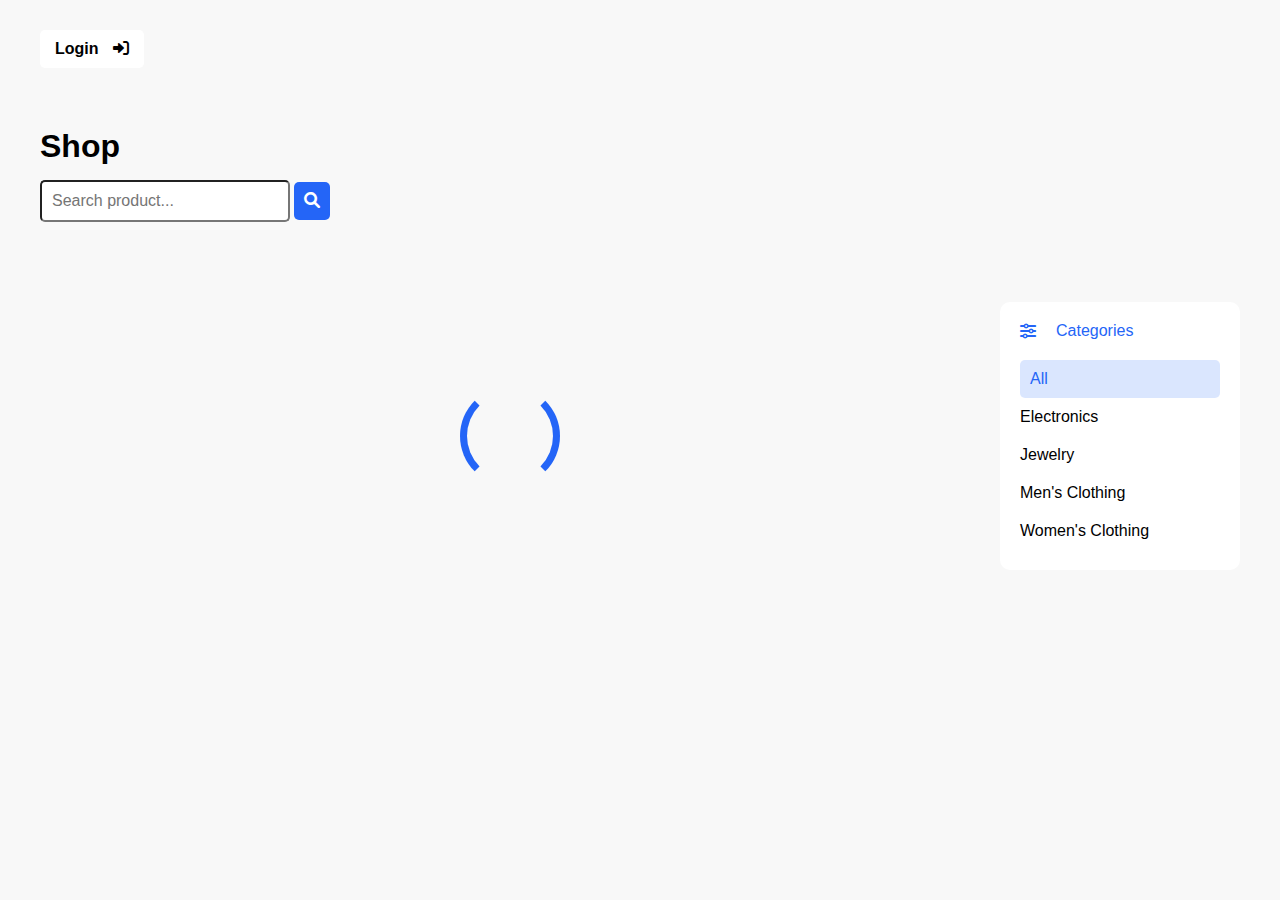
<file: index.html>
<!DOCTYPE html>
<html lang="en">
  <head>
    <meta charset="UTF-8" />
    <meta name="viewport" content="width=device-width, initial-scale=1.0" />
    <title>Botostart Store</title>
    <link
      rel="stylesheet"
      href="https://cdnjs.cloudflare.com/ajax/libs/font-awesome/6.0.0/css/all.min.css"
    />
    <link rel="stylesheet" href="./css/global.css" />
    <link rel="stylesheet" href="./css/index.css" />
  </head>

  <body>
    <header>
      <a href="/auth.html" id="login">
        Login
        <i class="fa-solid fa-right-to-bracket"></i>
      </a>
      <a href="/dashboard.html" id="dashboard">
        Dashboard
        <i class="fa-solid fa-house"></i>
      </a>
    </header>
    <div id="search">
      <h1>Shop</h1>
      <input type="text" placeholder="Search product..." />
      <button>
        <i class="fa-solid fa-magnifying-glass"></i>
      </button>
    </div>

    <div id="container">
      <div id="products">
        <span id="loader"></span>
      </div>
      <div id="filter">
        <div>
          <i class="fa-solid fa-sliders"></i>
          <p>Categories</p>
        </div>
        <ul>
          <li class="selected">All</li>
          <li>Electronics</li>
          <li>Jewelry</li>
          <li>Men's Clothing</li>
          <li>Women's Clothing</li>
        </ul>
      </div>
    </div>

    <script type="module" src="./index.js"></script>
  </body>
</html>
</file>
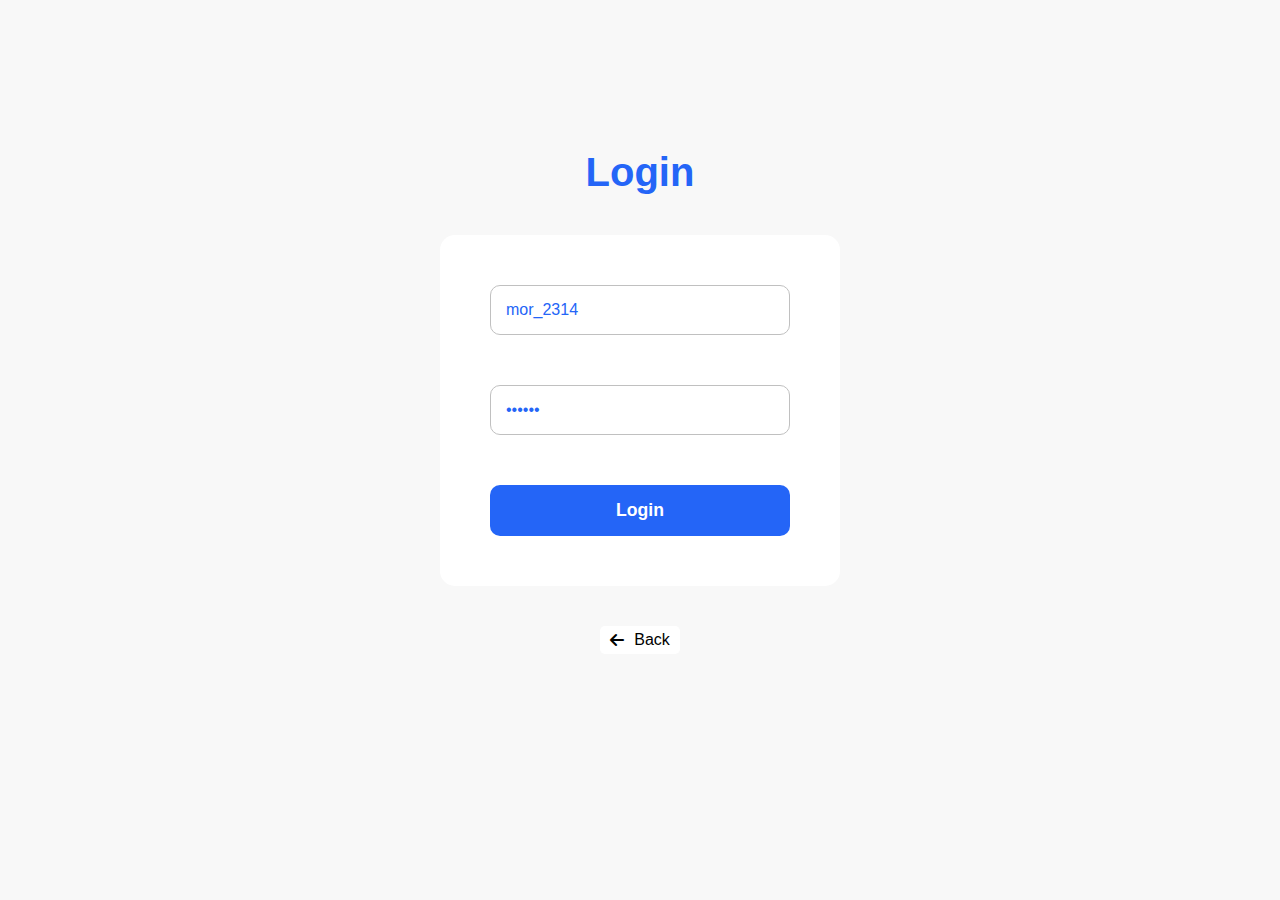
<file: auth.html>
<!DOCTYPE html>
<html lang="en">
  <head>
    <meta charset="UTF-8" />
    <meta name="viewport" content="width=device-width, initial-scale=1.0" />
    <title>Login</title>
    <link
      rel="stylesheet"
      href="https://cdnjs.cloudflare.com/ajax/libs/font-awesome/6.0.0/css/all.min.css"
    />
    <link rel="stylesheet" href="./css/global.css" />
    <link rel="stylesheet" href="./css/auth.css" />
  </head>
  <body>
    <div id="container">
      <h2>Login</h2>
      <form>
        <input type="text" placeholder="Username" value="mor_2314" />
        <input type="password" placeholder="Password" value="83r5^_" />
        <button type="submit">Login</button>
      </form>

      <a href="./index.html">
        <i class="fa-solid fa-arrow-left"></i>
        <p>Back</p>
      </a>
    </div>

    <div id="modal">
      <div>
        <div><span id="modal-button">X</span></div>
        <div><p id="modal-p">text</p></div>
      </div>
    </div>

    <script type="module" src="./auth.js"></script>
  </body>
</html>
</file>
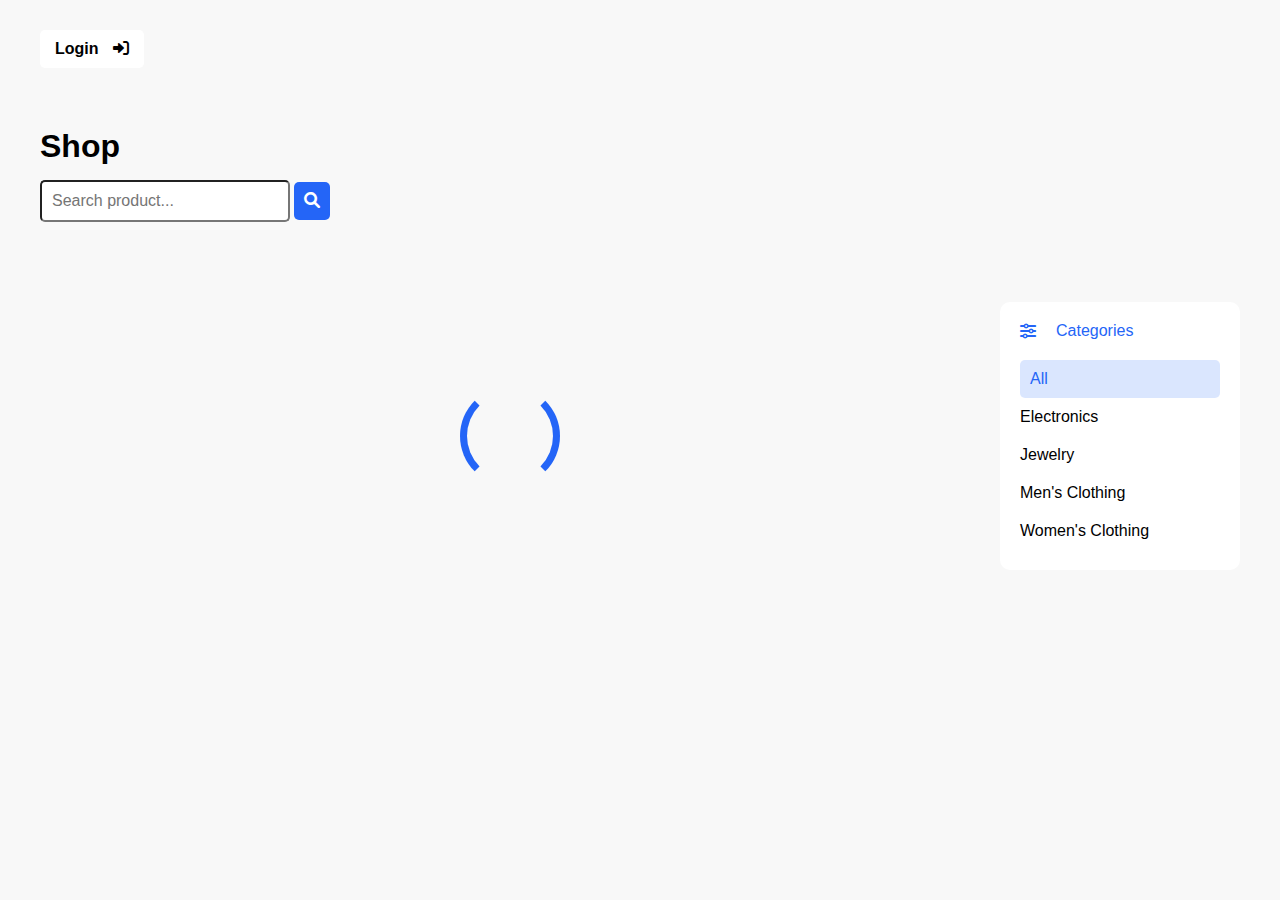
<file: dashboard.html>
<!DOCTYPE html>
<html lang="en">
  <head>
    <meta charset="UTF-8" />
    <meta name="viewport" content="width=device-width, initial-scale=1.0" />
    <title>Dashboard</title>
    <link
      rel="stylesheet"
      href="https://cdnjs.cloudflare.com/ajax/libs/font-awesome/6.0.0/css/all.min.css"
    />
    <link rel="stylesheet" href="./css/global.css" />
    <link rel="stylesheet" href="./css/dashboard.css" />
  </head>
  
  <body>
    <header>
      <h3>Store</h3>
      <div>
        <a href="index.html">
          Home
          <i class="fa-solid fa-house"></i>
        </a>
        <button>
          Logout
          <i class="fa-solid fa-right-from-bracket"></i>
        </button>
      </div>
    </header>

    <main>
      <h1>User's List</h1>
      <div id="container">
        <span id="loader"></span>
      </div>
    </main>

    <script type="module" src="./dashboard.js"></script>
  </body>
</html>
</file>
<file: css/global.css>
:root {
  --color-primary: #2465f7;
  --color-secondary: #1e66f72a;
  --color-background: #f8f8f8;
  --color-warning: #e9c601;
  --color-error: #f75e4b;
}

* {
  padding: 0;
  margin: 0;
  box-sizing: border-box;
  font-family: Arial, Helvetica, sans-serif;
}

body {
  max-width: 1200px;
  margin: auto;
  background-color: var(--color-background);
}

#loader {
  width: 100px;
  height: 100px;
  margin: auto;
  border: 7px solid var(--color-primary);
  border-bottom-color: transparent;
  border-top-color: transparent;
  border-radius: 50%;
  display: inline-block;
  animation: rotation 0.8s linear infinite;
}

@keyframes rotation {
  0% {
    transform: rotate(0deg);
  }

  100% {
    transform: rotate(360deg);
  }
}




/* ---------------- modal */
#modal {
  background-color: rgba(128, 128, 128, 0.7);
  position: absolute;
  top: 0;

  left: 0;
  width: 100%;
  height: 100%;

  display: none;
  justify-content: center;
  align-items: center;
}

#modal>div {
  background: #fff;
  width: 500px;
  border-radius: 20px;

  padding: 30px;
}

#modal span {
  background-color: var(--color-error);
  color: #fff;
  font-weight: 900;

  font-size: 1.3rem;
  cursor: pointer;
  transition: all 0.1s ease-in;

  padding: 5px 10px;
  border-radius: 10px;
}

#modal p {
  margin-top: 40px;
  color: var(--color-error);
}
</file>
<file: css/index.css>
header {
    display: flex;
    justify-content: space-between;
    padding: 30px 0;

    margin-bottom: 30px;
}

header h3 {
    color: var(--color-primary);
    font-size: 1.6rem;
}

header a {
    color: #000;
    text-decoration: none;
    background-color: #fff;

    padding: 10px 15px;
    border-radius: 5px;
    font-weight: 600;

    transition: all 0.1s ease-in;
}

header i {
    margin-left: 10px;
}

header a:hover {
    color: #fff;
    background-color: #000;
}

#search h1 {
    margin-bottom: 15px;
}

#search input {
    width: 250px;
    padding: 10px;
    border: 1ps solid silver;

    border-radius: 5px;
    color: var(--color-primary);
    font-size: 1rem;
}

#search button {
    padding: 10px;
    border-radius: 5px;
    border: none;

    background-color: var(--color-primary);
    color: #fff;
    cursor: pointer;

    font-size: 1rem;
    transition: all 0.1s ease-in;
}

#search button:hover {
    background-color: var(--color-secondary);
    color: var(--color-primary);
}

#container {
    display: flex;
    margin: 80px 0 40px;
}

#filter {
    padding: 20px;
    background-color: #fff;
    margin-left: 20px;

    height: fit-content;
    border-radius: 10px;
}

#filter div {
    width: 200px;
    display: flex;
    align-items: center;

    margin-bottom: 20px;
    color: var(--color-primary);
}

#filter p {
    margin-left: 20px;
}

#filter li {
    list-style-type: none;
    padding: 10px 0;
    cursor: pointer;
}

#filter li:hover {
    color: var(--color-primary);
}

#filter .selected {
    background: var(--color-secondary);
    color: var(--color-primary);
    padding: 10px;

    border-radius: 5px;
}


#products {
    display: flex;
    flex-wrap: wrap;
    justify-content: space-between;

    width: 100%;
}

#products>div {
    background: #fff;
    width: 250px;
    margin-bottom: 20px;

    padding: 15px;
    border-radius: 10px;
    position: relative;
}

img {
    width: 220px;
    height: 220px;
    margin: 50px 0 40px;
}


h4 {
    color: var(--color-primary);
}

#price {
    display: flex;
    justify-content: space-between;
    align-items: center;

    margin: 30px 0 10px;
}

#price p {
    color: grey;
    font-weight: 600;
}

#price button {
    color: var(--color-primary);
    background-color: var(--color-secondary);
    border: none;

    padding: 5px 10px;
    border-radius: 5px;
    cursor: pointer;

    transition: all 0.1s ease-in;
}

#price button:hover {
    color: #fff;
    background-color: var(--color-primary);
}

#rate,
#count {
    position: absolute;
    top: 15px;
    background-color: var(--color-background);

    color: var(--color-warning);
    padding: 5px;
    border-radius: 5px;

    font-size: 0.9rem;
}

#count {
    position: absolute;
    top: 15px;
    right: 15px;

    background-color: var(--color-background);
    color: var(--color-error);
    padding: 5px;

    border-radius: 5px;
    font-size: 0.9rem;
}
</file>
<file: css/auth.css>
#container {
    display: flex;
    flex-direction: column;
    align-items: center;

    padding-top: 150px;
}

h2 {
    font-size: 2.5rem;
    margin-bottom: 40px;
    color: var(--color-primary);
}

form {
    display: flex;
    flex-direction: column;
    background-color: #fff;

    padding: 50px;
    border-radius: 15px;
}

input {
    border: 1px solid silver;
    margin-bottom: 50px;
    padding: 15px;

    width: 300px;
    font-size: 1rem;
    color: var(--color-primary);

    border-radius: 10px;
}

input:focus {
    outline: none;
    border-color: var(--color-primary);
}

button {
    border: none;
    background-color: var(--color-primary);
    padding: 15px;

    border-radius: 10px;
    color: #fff;
    font-size: 1.1rem;

    font-weight: 600;
    cursor: pointer;
    transition: all 0.1s ease-in;
}

button:hover {
    background-color: var(--color-secondary);
    color: var(--color-primary);
}

a {
    display: flex;
    align-items: center;
    text-decoration: none;

    color: #000;
    margin-top: 40px;
    background-color: #fff;

    padding: 5px 10px;
    border-radius: 5px;
    transition: all 0.1s ease-in;
}

a p {
    margin-left: 10px;
}

a:hover {
    transform: scale(1.3);
}
</file>
<file: css/dashboard.css>
header {
    display: flex;
    justify-content: space-between;
    padding: 30px 0;

    margin-bottom: 30px;
}

header h3 {
    color: var(--color-primary);
    font-size: 1.6rem;
}


header a,
header button {
    color: #000;
    text-decoration: none;
    background-color: #fff;

    padding: 10px 15px;
    border: none;
    border-radius: 5px;

    font-weight: 600;
    font-size: 1rem;
    transition: all 0.1s ease-in;

    margin-left: 20px;
    cursor: pointer;
}

header button {
    color: var(--color-error);
}

header i {
    margin-left: 10px;
}

header a:hover,
header button:hover {
    color: #fff;
    background-color: #000;
}

#card {
    display: flex;
    justify-content: space-between;
    align-items: center;

    padding: 30px 20px;
    background-color: #fff;
    margin-bottom: 50px;

    border-radius: 10px;
}

h1 {
    margin: 50px 0 40px;
}

#card h3 {
    background-color: var(--color-primary);
    color: #fff;
    width: 40px;

    height: 40px;
    line-height: 40px;
    text-align: center;

    font-size: 1.4rem;
    font-weight: 600;
    border-radius: 8px;
}

#card div {
    background-color: var(--color-background);
    border-radius: 10px;
    padding: 15px;
}

#card p {
    color: var(--color-primary);
    font-weight: 600;
    font-size: 1.1rem;

    margin-bottom: 20px;
}


#card i {
    margin-right: 5px;
}
</file>
